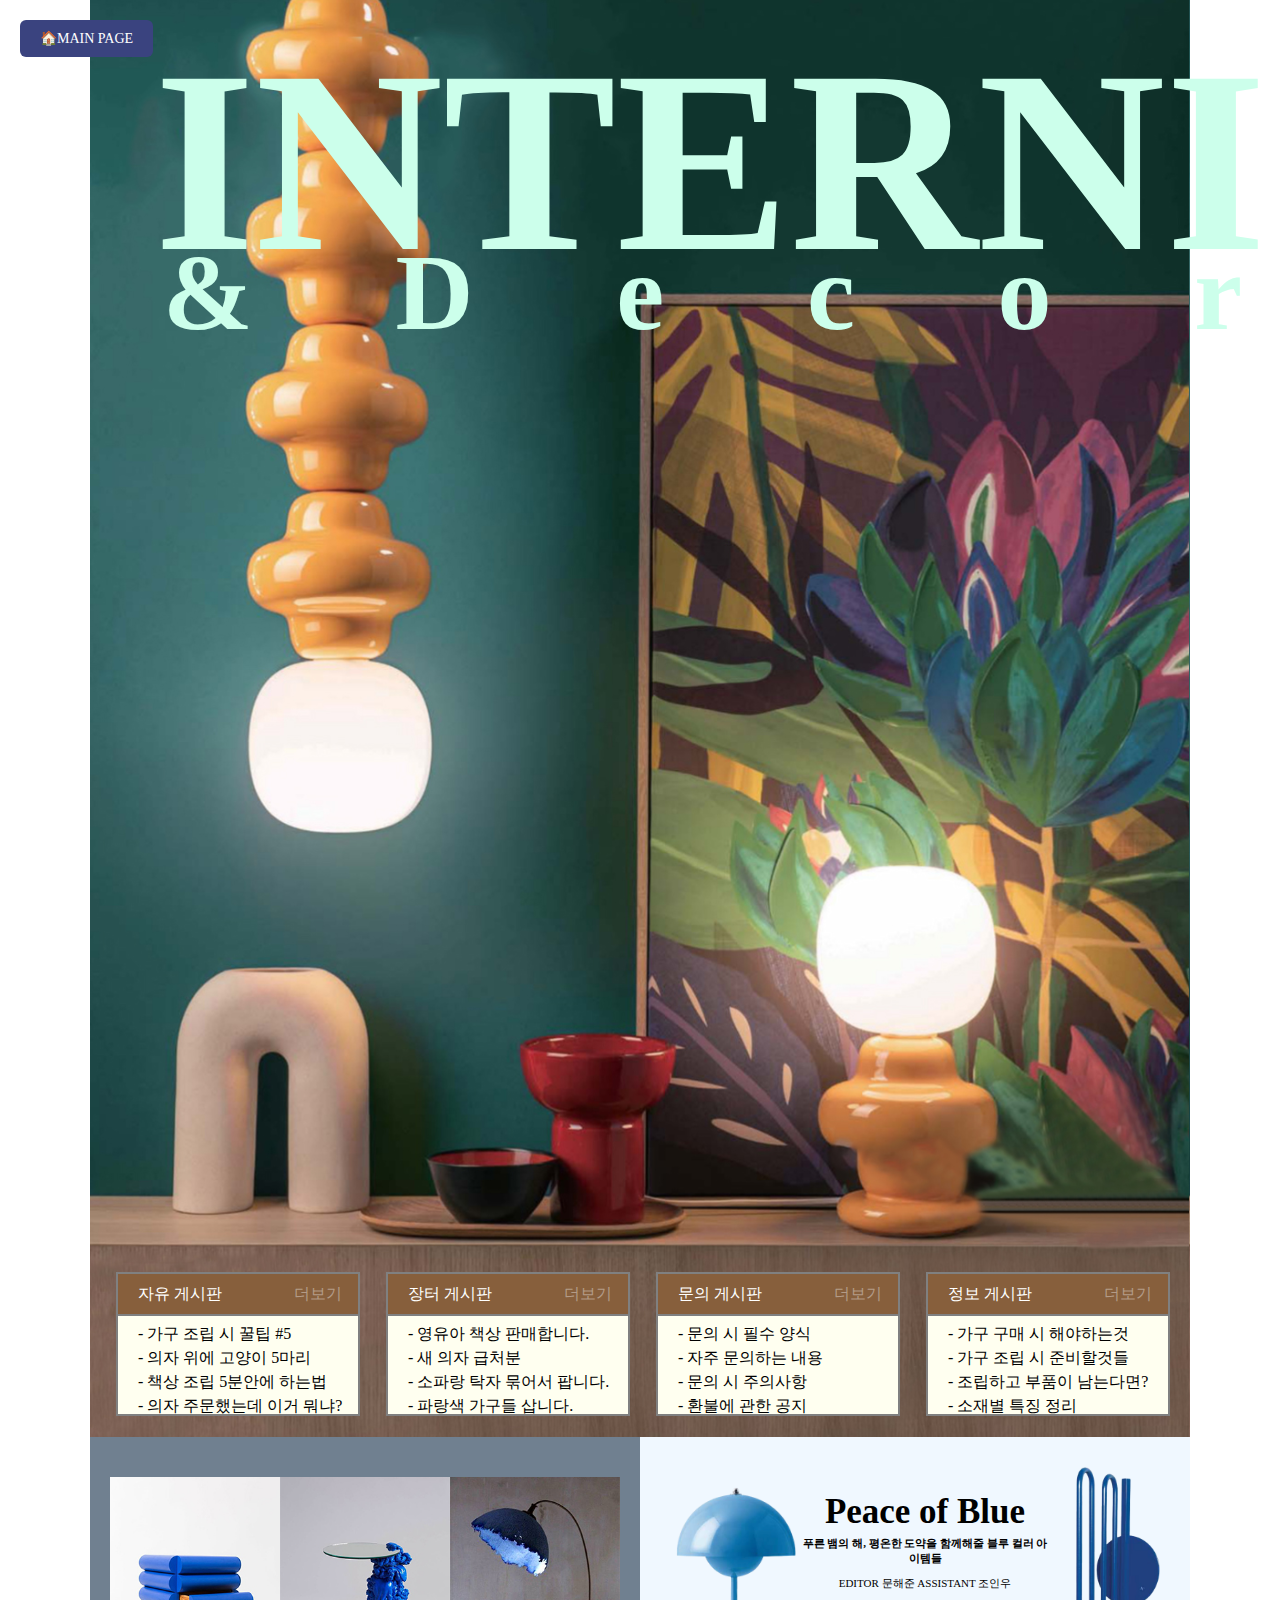
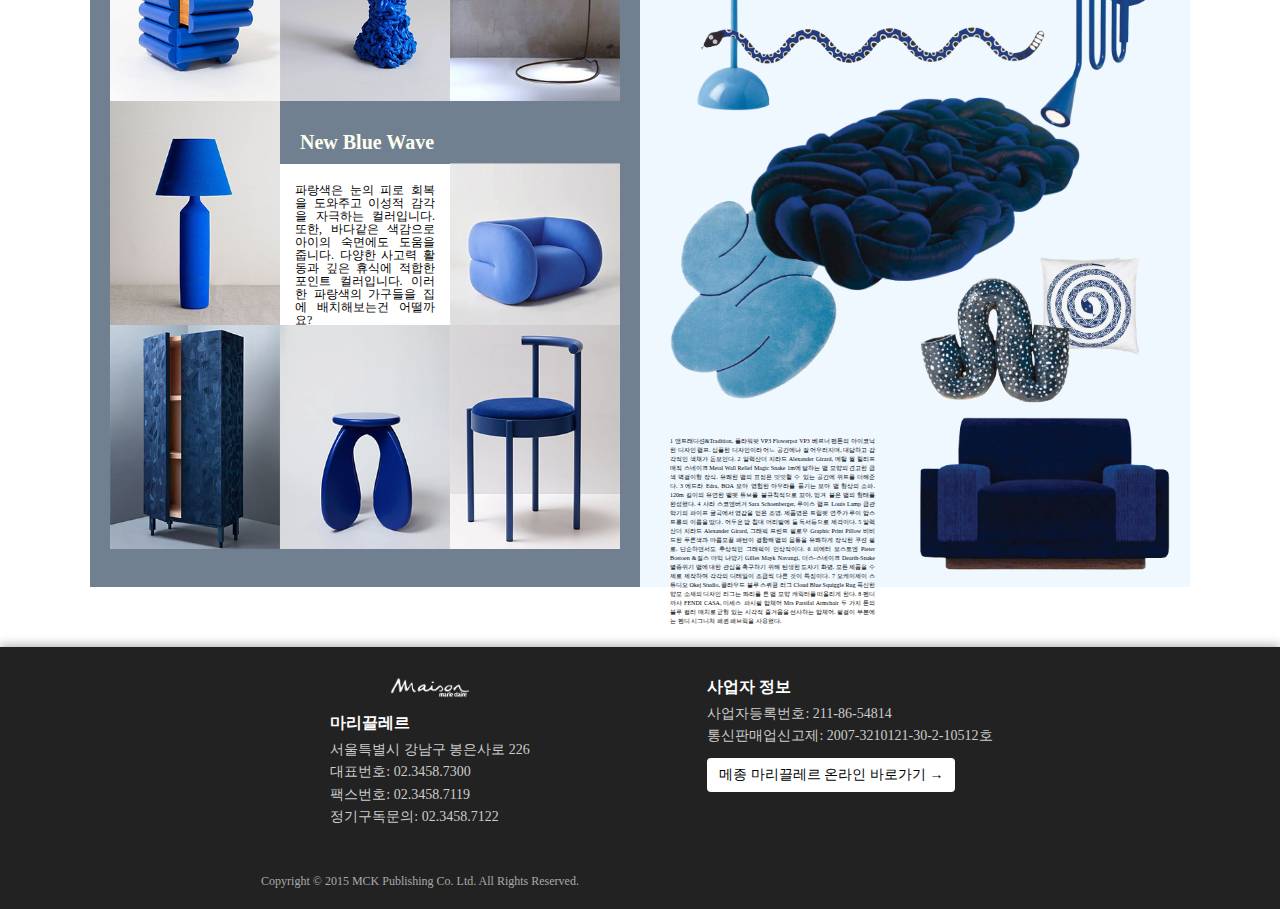
<file: index.html>
<!DOCTYPE html>
<html lang="ko">
<head>
    <meta charset="UTF-8">
    <title>연습중</title>
    <style>
      *{
        text-decoration: none;
        margin: 0 auto;
        padding: 0 auto;
      }
    body{
      margin-right: 100px;
    }
    .main-button {
      position: fixed;
      top: 20px;
      left: 20px;
      z-index: 1000;
      display: inline-block;
      padding: 10px 20px;
      font-size: 14px;
      background-color: #3a437f;
      color: white;
      text-decoration: none;
      border-radius: 6px;
      transition: background-color 0.3s ease;
    }

    #header{
      margin-top: -8px;
      grid-area: header;
      background-image: url('backimg1.jpg');
      background-size: contain;
      width: 1100px;
      height: 1445px;
        
    }
    #header .backimg img{
      width: 1000px;
      height: 1250px;
    }

    .maintitle{
      position: absolute;
      text-align: center;
      font-size: 130px;
      margin-left: 64px;
      color: rgb(204, 255, 235) ;
      margin-top: 20px;
    }
    .maintitle h5{
      margin-top: -80px;
      margin-left: 9px;
      width: 97%;
      text-align:justify;
    }
    .maintitle h5:after{
      width: 100%;
      display: inline-block;
      content: '';
    }
    .navbox{
      width: 240px;
      height: 140px;
      background-color: ivory;
      float: left;
      margin-left: 26px;
      border: 2px solid gray;
      margin-top: 1280px;
    }
    .navbox_head{
      width: 240px;
      height: 40px;
      border-bottom: 2px solid gray;
      display: block;
      text-align: left;
      float: left;
      background-color: rgb(135, 95, 60);
    }
    .navbox_head p{
      display: block;
      width: 65%;
      margin-top: 10px;
      float: left;
      margin-left: 20px;
      color: white;
    }
    .navbox_head a{
      display: block;
      width: 20%;
      float: left;
      margin-top: 10px;
      text-decoration: none;
      color: rgba(245, 245, 245, 0.414);
    }
    .navbox_head a:hover{
      color: brown;
      font-weight: bold;
    }
    .navbox ul{
      display: block;
      float: left;
      list-style: none;
      margin-top: 8px;
      margin-left: -20px;
    }
    .navbox li{
      margin-bottom: 3px;
    }
    .navbox li a{
      text-decoration: none;
      color: black;
    }
    .navbox li a:hover{
      color: brown;
      font-weight: bold;
    }

    #article {
      width: 550px;
      height: 750px;
      background-color:slategrey;     
      grid-area: article;
    }
    #gagupage{
      width: 550px;
      margin-top: 40px;
      margin-left: 20px;
    }
    .gagubox{
      width: 170px;
      height: 224px;
      float: left;
    }
    .gagusubbox{
      width: 80%;
      height: 80%;
      background-color: aliceblue;
      float: left;
      margin-top: -205px;
      margin-left: 16px;
    }
    .gagusubbox1{
      width: 80%;
      height: 56%;
      background-color: aliceblue;
      float: left;
      margin-top: -149px;
      margin-left: 15px;
    }
    .gagusubbox h5{
      text-align: center;
      font-size: 0.7rem;
      margin-top: 20px;
    }
    .gagusubbox p{
      text-align: justify;
      width: 85%;
      margin-left: 7.5%;
      font-size: 0.6rem;
      margin-top: 10px;
    }
    .gagusubbox1 h5{
      text-align: center;
      font-size: 0.7rem;
      margin-top: 20px;
    }
    .gagusubbox1 p{
      text-align: justify;
      width: 85%;
      margin-left: 7.5%;
      font-size: 0.6rem;
      margin-top: 10px;
    }
    .gagubox img{
      width: 100%;
    }
    .gagubox img:hover{
      opacity: 5%;
    }
    .gagubox .gagutitle{
      width: 250px;
      height: 63px;
      float: left;
    }
    .gagubox .gagutitle h6{
      font-size: 20px;
      margin: 30px 20px;
      color: ivory;
    }
    .gagubox .gagutext{
      width: 170px;
      height: 165px;
      background-color: white;
      float: left;
    }
    .gagubox .gagutext p{
      margin: 20px 15px;
      text-align: justify;
      line-height: 13px;
      font-size: 12px;
    }
    

    

    #aside {
        grid-area: aside;
        width: 550px;
        height: 750px;
        background-color: aliceblue;
    }
    .bluegagu img{
      position: absolute;
    }
    .bbb1 img:hover, .bbb2 img:hover, .bbb4 img:hover{
      transition: all 3s;
      transform: rotate(360deg);
    }
    .bbb3 img{
      transform: translateY(0);
      transition-property: transform;
      transition-duration: 0.5s;
      transition-delay: 0.1s;
      transition-timing-function: ease-in;
    }
    .bbb3 img:hover{
      transform: translateY(300px);
    }
    .bbb5 img{
      transform: translateY(0);
      transition-property: transform;
      transition-duration: 0.5s;
      transition-delay: 0.1s;
      transition-timing-function: ease-in;
    }
    .bbb5 img:hover{
      transform: translateY(500px);
      transition: all 1s;
      height: 10%;
    }
    .bbb8 img{
      transform: translateX(0);
      transition-property: transform;
      transition-duration: 0.5s;
      transition-delay: 0.1s;
      transition-timing-function: ease-in;
    }
    .bbb8 img:hover{
      transform: translateX(2000px);
      transition: all 3s;
    }
    .bbb6 img{
      transform: translateX(0);
      transition-property: transform;
      transition-duration: 0.5s;
      transition-delay: 0.1s;
      transition-timing-function: ease-in;
    }
    .bbb6 img:hover{
      transform: translateX(-2000px);
      transition: all 3s;
    }
    .bbb7 img{
      transform: translateY(0);
      transition-property: transform;
      transition-duration: 0.5s;
      transition-delay: 0.1s;
      transition-timing-function: ease-in;
    }
    .bbb7 img:hover{
      transform: translateY(-500px);
      transition: all 3s;
    }
    .bbb1 img{
      width: 120px;
      margin-top: 50px;
      margin-left: 36px;
    }
    .bbb2 img{
      width: 250px;
      margin-top: 580px;
      margin-left: 280px;
    }
    .bbb3 img{
      width: 100px;
      margin-top: 420px;
      margin-left: 400px;
    }
    .bbb4 img{
      width: 150px;
      margin-top: 440px;
      margin-left: 280px;
    }
    .bbb5 img{
      width: 167px;
      margin-top: 360px;
      margin-left: 30px;
    }
    .bbb6 img{
      width: 345px;
      margin-top: 190px;
      margin-left: 60px;
    }
    .bbb7 img{
      width: 330px;
      margin-top: 260px;
      margin-left: 110px;
    }
    .bbb8 img{
      width: 120px;
      margin-top: 30px;
      margin-left: 400px;
    }
    .ttxx{
      position: absolute;
      text-align: center;
      margin-top: 55px;
      margin-left: 160px;
      width: 250px;
    }
    .ttxx h3{
      font-size: 35px;
    }
    .ttxx h6{
      margin-top: 4px;
      font-size: small;
      font-size: 11px;
    }
    .ttxx p{
      margin-top: 10px;
      font-size: 11px;
    }
    .ttxxsub{
      width: 205px;
      margin-top: 600px;
      margin-left: 30px;
      font-size: xx-small;
      text-align: justify;
      font-size: 6px;
    }
    .ttxxsub:hover{
      transform: scale(150%);
      background-color: #ddd;
      border: 5px solid #ddd;
    }

 footer {
      width: 100vw;
      background-color: #222;
      color: white;
      padding: 30px 20px 20px;
      box-shadow: 0 -2px 10px rgba(0,0,0,0.3);
      box-sizing: border-box;
      margin-top: 60px;
    }

    .footer {
        display: grid;
        grid-template-columns: 1fr 1fr;
        gap: 40px;
        width: 100%;
        max-width: 800px;
        margin: 0 auto;
        padding: 0 20px;
    }

    .footer-left, .footer-right {
      display: flex;
      flex-direction: column;
      align-items: center;
      text-align: left;
    }

    .footer-logo img {
      width: 80px;
      height: auto;
      margin-bottom: 10px;
    }

    .footer-section h4 {
      margin: 0 0 5px;
      font-size: 16px;
    }

    .footer-section address {
      font-style: normal;
      line-height: 1.6;
      font-size: 14px;
      color: #ccc;
    }

    .footer-section address span {
      display: block;
    }

    .footer-button {
      margin-top: 10px;
      display: inline-block;
      background-color: #fff;
      color: #000;
      text-decoration: none;
      padding: 8px 12px;
      font-size: 14px;
      border-radius: 4px;
      transition: background-color 0.2s ease;
      width: fit-content;
    }

    .footer-button:hover {
      background-color: #ddd;
    }

    .copyright {
      text-align: right;
      padding-right: 20px;
      margin-top: 5px;
      font-size: 12px;
      color: #aaa;
    }


    


    
    .container{
      width: 1000px;
      margin: 0 auto;
      display: grid;
      grid-template-areas: 
      "header header"
      "article aside"
      "footer footer";
      grid-template-columns: 1fr 1fr;
    }
    @media (max-width: 1000px) {
      *{
        margin: 0 auto;
        padding: 0 auto;
      }
  .container {
    grid-template-areas: 
      "header"
      "article"
      "aside"
      "footer";
    grid-template-columns: 1fr;
  }
  .main-button {
      left: 100px;
    }
  #header{
    width: 800px;
    height: 1050px;
  }
  #header .maintitle{
    margin-top: 40px;
    font-size: 90px;
  }
  #header .maintitle h5{
    margin-top: -60px;
    font-size: 50px;
  }
  .navbox{
      width: 170px;
      height: 120px;
      margin-top: 920px;
      margin-left: 20px;
    }
  .navbox_head{
    width: 170px;
  }
  .navbox_head p{
    font-size: 1rem;
    margin-top: 11px;
  }
  .navbox_head a{
    font-size: 0.7rem;
    margin-top: 14px;
  }

  .navbox ul{
    font-size: 0.8rem;
    margin-left: -30px;
  }
  .navbox li{
    margin-bottom: 2px;
  }

  #article, #aside{
    width: 800px;
    height: 1050px;
  }
  #article #gagupage{
    width: 800px;
  }
  #article #gagupage .gagubox{
    width: 250px;
    height: 330px;
  }
  #article #gagupage .gagusubbox{
    width: 80%;
    height: 80%;
    margin-top: -305px;
    margin-left: 24px;
  }
  #article #gagupage .gagusubbox h5{
    width: 85%;
    font-size: 1rem;
    margin-top: 20px;
  }
  #article #gagupage .gagusubbox p{
    width: 85%;
    font-size: 0.8rem;
    margin-top: 20px;
  }
  #article #gagupage .gagusubbox1{
    width: 80%;
    height: 56%;
    margin-top: -220px;
    margin-left: 24px;
  }
  #article #gagupage .gagusubbox1 h5{
    width: 85%;
    font-size: 1rem;
    margin-top: 20px;
  }
  #article #gagupage .gagusubbox1 p{
    width: 85%;
    font-size: 0.8rem;
    margin-top: 20px;
  }
  .gagubox .gagutitle{
    width: 100%;
    height: 28%;
  }
  .gagubox .gagutitle h6{
    width: 100%;
    font-size: 1.8rem;
  }
  .gagubox .gagutext{
    width: 100%;
    height: 72%;
  }
  .gagubox .gagutext p{
    font-size: 1rem;
    line-height: 24px;
  }

  #aside .bluegagu .ttxxmain{
    margin-top: 40px;
    margin-right: 30px;
  }
  #aside .bluegagu .ttxxmain h6{
    margin-top: 3px;
  }
  #aside .bluegagu .ttxxmain p{
    margin-top: 10px;
  }  
  .bbb1 img:hover, .bbb2 img:hover, .bbb4 img:hover{
      transition: all 3s;
      transform: rotate(360deg);
    }
    .bbb3 img{
      transform: translateY(0);
      transition-property: transform;
      transition-duration: 0.5s;
      transition-delay: 0.1s;
      transition-timing-function: ease-in;
    }
    .bbb3 img:hover{
      transform: translateY(300px);
    }
    .bbb5 img{
      transform: translateY(0);
      transition-property: transform;
      transition-duration: 0.5s;
      transition-delay: 0.1s;
      transition-timing-function: ease-in;
    }
    .bbb5 img:hover{
      transform: translateY(500px);
      transition: all 1s;
      height: 10%;
    }
    .bbb8 img{
      transform: translateX(0);
      transition-property: transform;
      transition-duration: 0.5s;
      transition-delay: 0.1s;
      transition-timing-function: ease-in;
    }
    .bbb8 img:hover{
      transform: translateX(2000px);
      transition: all 3s;
    }
    .bbb6 img{
      transform: translateX(0);
      transition-property: transform;
      transition-duration: 0.5s;
      transition-delay: 0.1s;
      transition-timing-function: ease-in;
    }
    .bbb6 img:hover{
      transform: translateX(-2000px);
      transition: all 3s;
    }
    .bbb7 img{
      transform: translateY(0);
      transition-property: transform;
      transition-duration: 0.5s;
      transition-delay: 0.1s;
      transition-timing-function: ease-in;
    }
    .bbb7 img:hover{
      transform: translateY(-500px);
      transition: all 3s;
    }
    .bbb1 img{
      width: 155px;
      margin-top: 68px;
      margin-left: 53px;
    }
    .bbb2 img{
      width: 370px;
      margin-top: 750px;
      margin-left: 390px;
    }
    .bbb3 img{
      width: 190px;
      margin-top: 500px;
      margin-left: 580px;
    }
    .bbb4 img{
      width: 240px;
      margin-top: 532px;
      margin-left: 378px;
    }
    .bbb5 img{
      width: 267px;
      margin-top: 380px;
      margin-left: 30px;
    }
    .bbb6 img{
      width: 545px;
      margin-top: 223px;
      margin-left: 60px;
    }
    .bbb7 img{
      width: 430px;
      margin-top: 270px;
      margin-left: 210px;
    }
    .bbb8 img{
      width: 180px;
      margin-top: 70px;
      margin-left: 600px;
    }
    .ttxx{
      position: absolute;
      text-align: center;
      margin-top: 15px;
      margin-left: 230px;
      width: 400px;
    }
    .ttxx h3{
      font-size: 60px;
    }
    .ttxx h6{
      margin-top: -60px;
      font-size: small;
    }
    .ttxx p{
      margin-top: -20px;
      font-size: small;
    }
    .ttxxsub{
      width: 320px;
      margin-top: 720px;
      margin-left: 30px;
      font-size: xx-small;
      text-align: justify;
    }

  footer{
    width: 100vw;
  }
  .footer {
        grid-template-columns: 1fr;
        text-align: center;
      }

      .footer-left, .footer-right {
        align-items: center;
      }

      .footer-logo img {
        margin: 0 auto 10px;
      }

      .footer-button {
        margin: 10px auto 0;
      }
}
    </style>
</head>
<body>
  <a href="https://inugim58.github.io/gamja/" class="main-button">🏠MAIN PAGE</a>
    <div class="container">
        <div id="header">
          <div class="maintitle">
            <h1>INTERNI</h1>
            <h5>&      D      e      c      o      r</h5>
          </div>
          
        
        <div id="nav">
          <div class="navbox">
            <div class="navbox_head">
            <p>자유 게시판</p>
            <a href="">더보기</a>
            </div>
            <ul>
              <li><a href="">- 가구 조립 시 꿀팁 #5</a></li>
              <li><a href="">- 의자 위에 고양이 5마리</a></li>
              <li><a href="">- 책상 조립 5분안에 하는법</a></li>
              <li><a href="">- 의자 주문했는데 이거 뭐냐?</a></li>
            </ul>
          </div>
          <div class="navbox">
            <div class="navbox_head">
            <p>장터 게시판</p>
            <a href="">더보기</a>
            </div>
            <ul>
              <li><a href="">- 영유아 책상 판매합니다.</a></li>
              <li><a href="">- 새 의자 급처분</a></li>
              <li><a href="">- 소파랑 탁자 묶어서 팝니다.</a></li>
              <li><a href="">- 파랑색 가구들 삽니다.</a></li>
            </ul>
          </div>
          <div class="navbox">
            <div class="navbox_head">
            <p>문의 게시판</p>
            <a href="">더보기</a>
            </div>
            <ul>
              <li><a href="">- 문의 시 필수 양식</a></li>
              <li><a href="">- 자주 문의하는 내용</a></li>
              <li><a href="">- 문의 시 주의사항</a></li>
              <li><a href="">- 환불에 관한 공지</a></li>
            </ul>
          </div>
          <div class="navbox">
            <div class="navbox_head">
            <p>정보 게시판</p>
            <a href="">더보기</a>
            </div>
            <ul>
              <li><a href="">- 가구 구매 시 해야하는것</a></li>
              <li><a href="">- 가구 조립 시 준비할것들</a></li>
              <li><a href="">- 조립하고 부품이 남는다면?</a></li>
              <li><a href="">- 소재별 특징 정리</a></li>
            </ul>
          </div>
        </div>
        </div>
        <div id="article">
          <div id="gagupage">
            <div class="gagubox">
              <img src="img/gagu1.jpg" alt="1">
              <div class="gagusubbox">
                <h5>Bubble Bureau Bukowski<br>트롤리</h5>
                <p>입체적으로 표현되 디자인으로 인테이어 구성에 포인트를 줄 수 있는 사이드 테이블입니다. 부드럽게 열고 닫을 수 있는 슬라이드 형식으로 협탁의 용도에 수납까지 더해진 실용적인 아이템입니다.</p>
              </div>
            </div>
            <div class="gagubox">
              <img src="img/gagu7.jpg" alt="1">
              <div class="gagusubbox">
                <h5>디자이너 James Shaw의<br>메타 프로세스</h5>
                <p>런던에 거주하는 디자이너 James Shaw는 자신의 작품을 창작 할뿐만 아니라 자신의 작품을 창작하는 데 사용됩니다. 이 메타 생산 과정을 통해 Shaw는 유기적이고 외계인이며 특히 재미있는 가구 조각을 만듭니다.</p>
              </div>
            </div>
            <div class="gagubox">
              <img src="img/gagu5.jpg" alt="1">
              <div class="gagusubbox">
                <h5>오래된 청바지를 활용한<br>시원한 느낌의 램프</h5>
                <p>만들고 싶은 모양이나 램프 모양에 맞게 천을 자른 후, 천에 풀을 발라주세요. 풀 스프레이를 사용해도 됩니다.원하시면 원단 커터를 이용해 직접 패턴을 만들 수도 있습니다.</p>
              </div>
            </div>
            <div class="gagubox">
              <img src="img/gagu6.jpg" alt="1">
              <div class="gagusubbox">
                <h5>카트린 라벤 데이비슨의<br>트루 블루 램프 02</h5>
                <p>램프에 사용된 단색 군청색 안료는 이브 클라인(Yves Klein)의 작품과 유사합니다. 모든 램프는 고유하며 색상과 크기가 조금씩 다르고, 갓은 수작업으로 칠한 천으로 제작되었습니다</p>
              </div>
            </div>
            <div class="gagubox">
              <div class="gagutitle">
                <h6>New Blue Wave</h6>
              </div>
              <div class="gagutext">
                <p>파랑색은 눈의 피로 회복을 도와주고 이성적 감각을 자극하는 컬러입니다. 또한, 바다같은 색감으로 아이의 숙면에도 도움을 줍니다. 다양한 사고력 활동과 깊은 휴식에 적합한 포인트 컬러입니다. 이러한 파랑색의 가구들을 집에 배치해보는건 어떨까요?</p>
              </div>
            </div>
            <div class="gagubox">
              <img src="img/gagu8.png" alt="1">
              <div class="gagusubbox1">
                <h5>도웰 존스 & CJ 앤더슨의<br>BIG FRIENDLY SOFA</h5>
                <p>싱글과 더블 타입으로 나뉜 소파는 어디에 놓아도 순식간에 기분 전환이 돼 준다.</p>
              </div>
            </div>
            <div class="gagubox">
              <img src="img/gagu2.jpg" alt="1">
              <div class="gagusubbox">
                <h5>Ward Wijnant의<br>블렌드 매듭</h5>
                <p>나무결을 강조하여 다양한 톱질 기법의 효과를 시각화한다는 아이디어에서 시작되었습니다. 상감 세공과 나무결 방향을 다양하게 활용함으로써 나무는 놀라운 새로운 관점을 보여줍니다.</p>
              </div>
            </div>
            <div class="gagubox">
              <img src="img/gagu4.jpg" alt="1">
              <div class="gagusubbox">
                <h5>스퀘어스 앤 씽즈 매디의<br>SPACE컬렌션</h5>
                <p>스퀘어스 앤 씽즈에서 디자인한 일렉트릭 블루 색상의 SPACE 사이드 테이블은 조립이 간편한 클립 방식의 플랫팩 포장 디자인을 특징으로 합니다.</p>
              </div>
            </div>
            <div class="gagubox">
              <img src="img/gagu3.jpg" alt="1">
              <div class="gagusubbox">
                <h5>다니엘 에마의<br>블루 벨벳 소프트 체어</h5>
                <p>소프트 체어는 원래 COS의 'Hanging Out' 설치 작품의 일부로 디자인되었습니다. 수작업으로 제작되었으며, 푹신한 좌석이 특징인 이 의자는 컴팩트하면서도 내구성이 뛰어납니다.</p>
              </div>
            </div>
          </div>
        </div>
        <div id="aside">
          <div class="bluegagu">
            <div class="ttxx">
              <div class="ttxxmain">
                <h3>Peace of Blue</h3>
                <h6>푸른 뱀의 해, 평온한 도약을 함께해줄 블루 컬러 아이템들</h6>
                <p>EDITOR 문해준 ASSISTANT 조인우</p>
              </div>
            </div>
            <div class="bbb1"><img src="img2/blue1.png" alt="1"></div>
            <div class="bbb2"><img src="img2/blue2.png" alt="1"></div>
            <div class="bbb3"><img src="img2/blue3.png" alt="1"></div>
            <div class="bbb4"><img src="img2/blue4.png" alt="1"></div>
            <div class="bbb5"><img src="img2/blue5.png" alt="1"></div>
            <div class="bbb6"><img src="img2/blue6.png" alt="1"></div>
            <div class="bbb7"><img src="img2/blue7.png" alt="1"></div>
            <div class="bbb8"><img src="img2/blue8.png" alt="1"></div>
          </div>
          <div class="ttxxsub">
            <p>1 앤트래디션&Tradition, 플라워팟 VP3 Flowerpot VP3 베르너 팬톤의 아이코닉한 디자인 램프. 심플한 디자인이라 어느 공간에나 잘 어우러지며, 대담하고 감각적인 색채가 돋보인다.
2 알렉산더 지라드 Alexander Girard, 메탈 월 릴리프 매직 스네이크 Metal Wall Relief Magic Snake 1m에 달하는 뱀 모양의 견고한 금색 벽걸이형 장식. 유쾌한 뱀의 표정은 밋밋할 수 있는 공간에 위트를 더해준다. 3 에드라 Edra, BOA 보아 영험한 아우라를 풍기는 보아 뱀 형상의 소파. 120m 길이의 유연한 벨벳 튜브를 불규칙적으로 꼬아, 엉겨 붙은 뱀의 형태를 완성했다. 4 사라 스코앤버거 Sara Schoenberger, 루이스 램프 Louis Lamp 금관 악기의 파이프 굴곡에서 영감을 얻은 조명. 제품명은 트럼펫 연주가 루이 암스트롱의 이름을 땄다.
어두운 밤 침대 머리맡에 둘 독서등으로 제격이다. 5 알렉산더 지라드 Alexander Girard, 그래픽 프린트 필로우 Graphic Print Pillow 비비드한 푸른색과 마름모꼴 패턴이 결합해 뱀의 몸통을 유쾌하게 장식한 쿠션 필로. 단순하면서도 추상적인 그래픽이 인상적이다. 6 피에터 보스토엔 Pieter Bostoen &질스 마익 나방기 Gilles Mayk Navangi, 더스-스네이크 Dearth-Snake 멸종위기 뱀에 대한 관심을 촉구하기 위해 탄생한 도자기 화병. 모든 제품을 수제로 제작하여 각각의 디테일이 조금씩 다른 것이 특징이다. 7 오케이제이 스튜디오 Okej Studio, 클라우드 블루 스퀴글 러그 Cloud Blue Squiggle Rug 푹신한 양모 소재의 디자인 러그는 똬리를 튼 뱀 모양 캐릭터를 떠올리게 한다. 8 펜디 까사 FENDI CASA, 미세스 파시팔 암체어 Mrs Parsifal Armchair 두 가지 톤의 블루 컬러 매치로 균형 있는 시각적 즐거움을 선사하는 암체어. 팔걸이 부분에는 펜디 시그니처 페퀸 패브릭을 사용했다.</p>
          </div>
        </div>

</div>


       <footer>
        <div class="footer">
          <div class="footer-left">
            <div class="footer-logo">
              <img src="MG_logo.png" alt="MC"/>
            </div>
            <div class="footer-section">
              <h4>마리끌레르</h4>
              <address>
                서울특별시 강남구 봉은사로 226<br>
                <span>대표번호: 02.3458.7300</span>
                <span>팩스번호: 02.3458.7119</span>
                <span>정기구독문의: 02.3458.7122</span>
              </address>
            </div>
          </div>

          <div class="footer-right">
            <div class="footer-section">
              <h4>사업자 정보</h4>
              <address>
                <span>사업자등록번호: 211-86-54814</span>
                <span>통신판매업신고제: 2007-3210121-30-2-10512호</span>
              </address>
              <a href="https://www.marieclairekorea.com/tag/%EB%A9%94%EC%A2%85/" class="footer-button">메종 마리끌레르 온라인 바로가기 →</a>
            </div>
          </div>
          <div class="copyright">
            Copyright © 2015 MCK Publishing Co. Ltd. All Rights Reserved.
          </div>
        </div>
    </footer>
     
</body>
</html>
</file>
